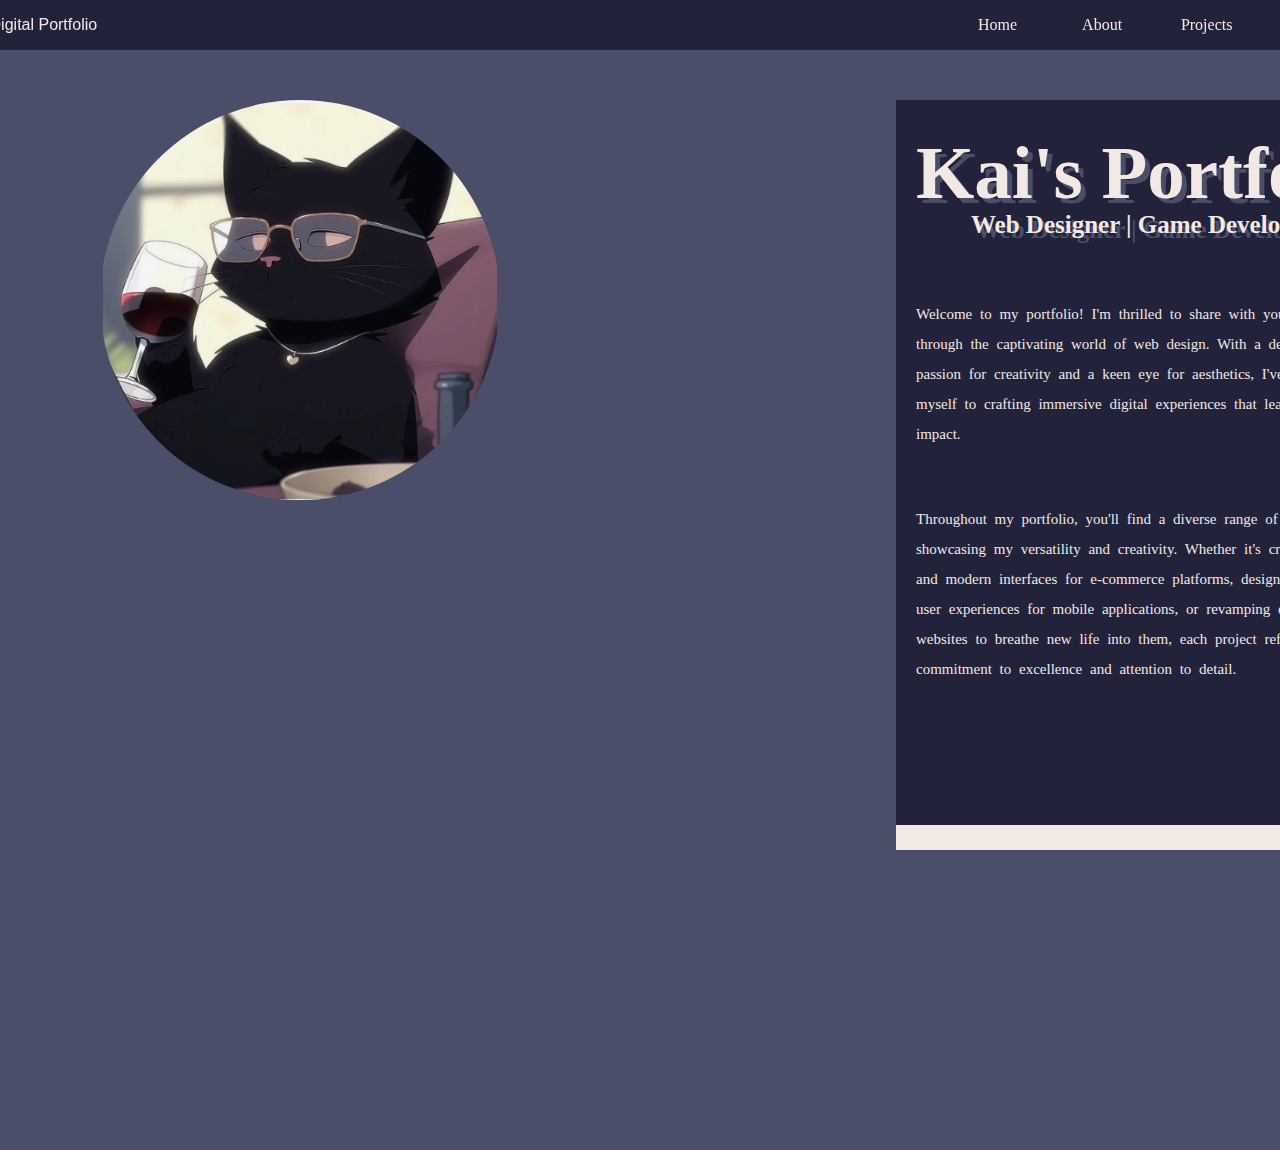
<file: index.html>
<!DOCTYPE html>
<html lang="en">
  <head>
    <link rel="shortcut icon" href="Images/WebsiteImage.ico" />
    <link rel="stylesheet" href="Style.css" />

    <meta charset="UTF-8" />
    <meta name="viewport" content="width=device-width, initial-scale=1.0" />
    <title>Home</title>
  </head>

  <body>
    <header>
      <div id="TopBar">
        <a href="Home.html" target="_self" class="TopBarObject">
          <p id="Home" class="TextType1">Home</p>
        </a>

        <a href="About.html" target="_self" class="TopBarObject">
          <p id="About" class="TextType1">About</p>
        </a>

        <a href="Projects.html" target="_self" class="TopBarObject">
          <p id="Projects" class="TextType1">Projects</p>
        </a>

        <a href="Contact.html" target="_self" class="TopBarObject">
          <p id="Contacts" class="TextType1">Contacts</p>
        </a>

        <div id="TitleSection" class="TextType2">Digital Portfolio</div>
      </div>
    </header>

    <div id="PortfolioImage">
      <img
        class="ContainerImage"
        style="border-radius: 1000px"
        src="Images/PortfolioImage.png"
        alt="PortfolioImage"
      />
    </div>

    <div id="BodyParagraphSection">
      <h1 class="LeaderText">Kai's Portfolio</h1>
      <h3 class="SubHeadingText">Web Designer | Game Developer</h3>
      <p id="BodyParagraphA" class="TextType1">
        Welcome to my portfolio! I'm thrilled to share with you my journey
        through the captivating world of web design. With a deep-rooted passion
        for creativity and a keen eye for aesthetics, I've dedicated myself to
        crafting immersive digital experiences that leave a lasting impact.
      </p>
      <p id="BodyParagraphA" class="TextType1">
        Throughout my portfolio, you'll find a diverse range of projects
        showcasing my versatility and creativity. Whether it's crafting sleek
        and modern interfaces for e-commerce platforms, designing engaging user
        experiences for mobile applications, or revamping existing websites to
        breathe new life into them, each project reflects my commitment to
        excellence and attention to detail.
      </p>

      <div class="AestheticFooter"></div>
    </div>
  </body>

  <script></script>
</html>
</file>
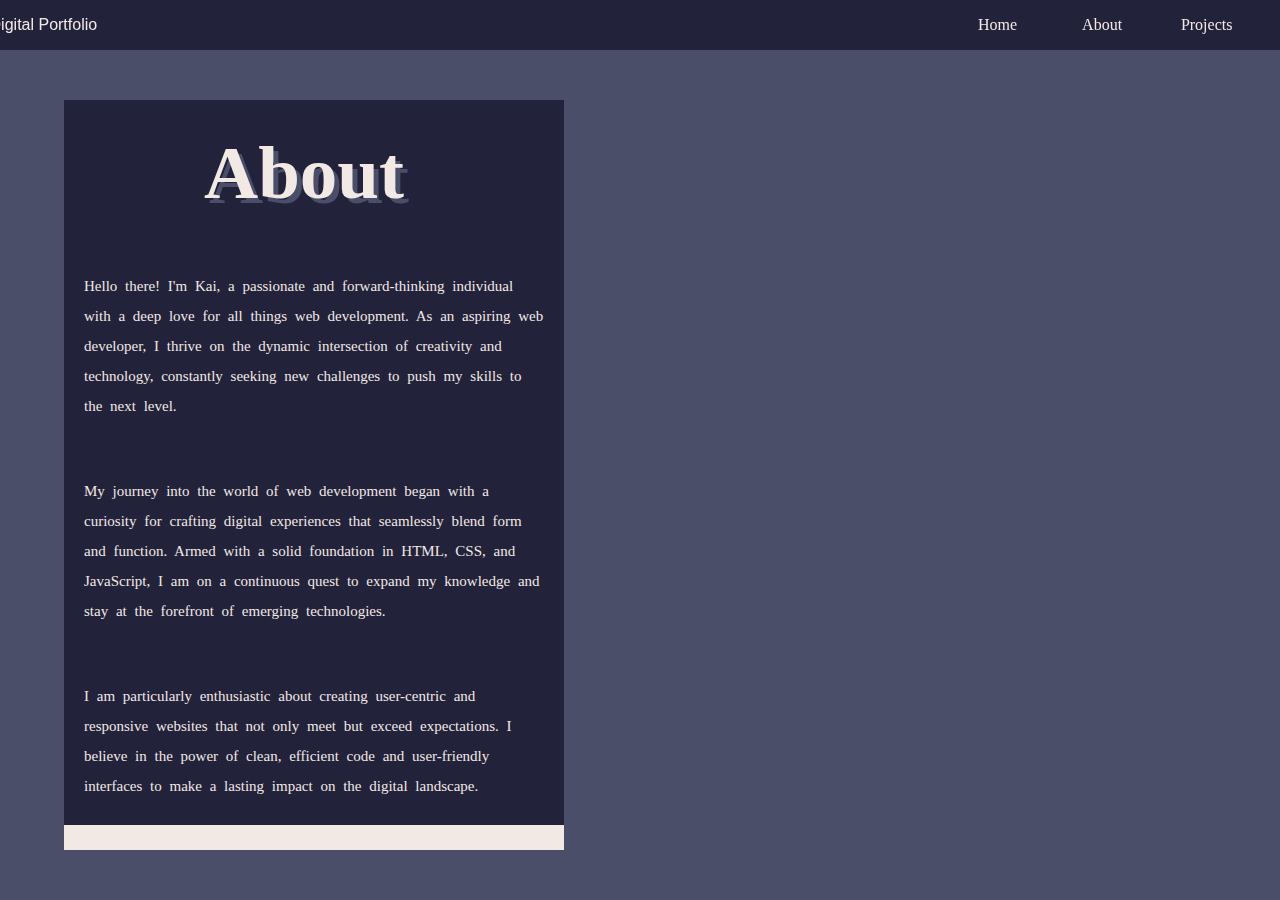
<file: About.html>
<!DOCTYPE html>


<html lang="en">
    <head>
        <link rel="shortcut icon" href="Images/WebsiteImage.ico">
        <link rel="stylesheet" href="Style.css">
    
        <meta charset="UTF-8">
        <meta name="viewport" content="width=device-width, initial-scale=1.0">
        <title>About</title>
    </head>
<body>
    <header>
        <div id="TopBar">


            <a href="Home.html" target="_self" class="TopBarObject">
                <p id="Home" class="TextType1">Home</p>
            </a>

            <a href="About.html" target="_self" class="TopBarObject">
                <p id="About" class="TextType1">About</p>
            </a>

            <a href="Projects.html" target="_self" class="TopBarObject">
                <p id="Projects" class="TextType1">Projects</p>
            </a>

            <a href="Contact.html" target="_self" class="TopBarObject">
                <p id="Contacts" class="TextType1">Contacts</p>
            </a>
            
            <div id="TitleSection" class="TextType2">Digital Portfolio

            </div>
           






        </div>
    </header>

    <div id="BodyParagraphSection2" class="Static">

        <h1 class="LeaderText" style="left: 140px;">About</h1>
        <p id="BodyParagraphA" class="TextType1">Hello there! I'm Kai, a passionate and forward-thinking individual with a deep love for all things web development. As an aspiring web developer, I thrive on the dynamic intersection of creativity and technology, constantly seeking new challenges to push my skills to the next level.</p>
        <p id="BodyParagraphA" class="TextType1">My journey into the world of web development began with a curiosity for crafting digital experiences that seamlessly blend form and function. Armed with a solid foundation in HTML, CSS, and JavaScript, I am on a continuous quest to expand my knowledge and stay at the forefront of emerging technologies.</p>
        <p id="BodyParagraphA" class="TextType1">I am particularly enthusiastic about creating user-centric and responsive websites that not only meet but exceed expectations. I believe in the power of clean, efficient code and user-friendly interfaces to make a lasting impact on the digital landscape.

        </p>
    
        <div class="AestheticFooter"></div>
    </div>

</body>
</html>
</file>
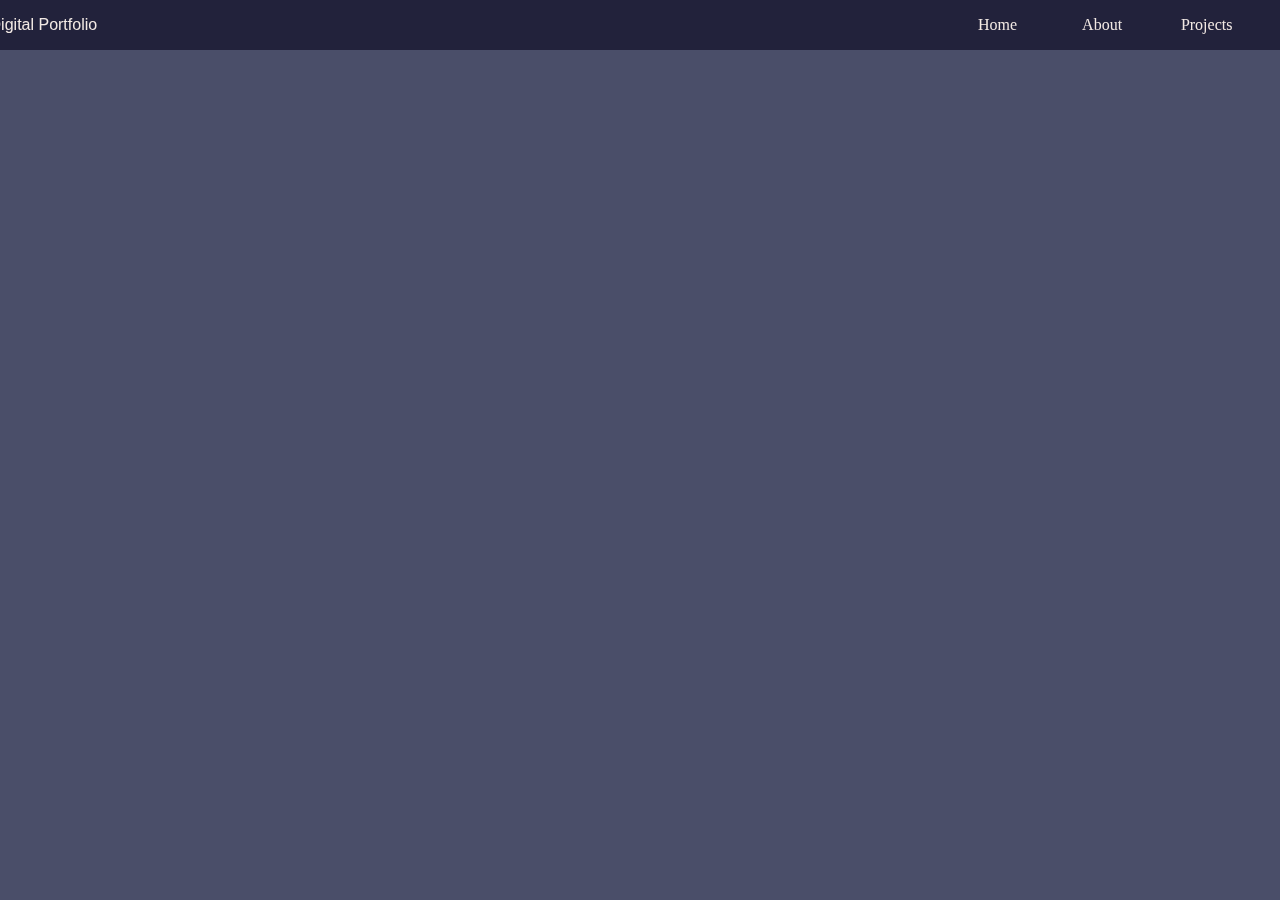
<file: Contact.html>
<!DOCTYPE html>


<html lang="en">
    <head>
        <link rel="shortcut icon" href="Images/WebsiteImage.ico">
        <link rel="stylesheet" href="Style.css">
    
        <meta charset="UTF-8">
        <meta name="viewport" content="width=device-width, initial-scale=1.0">
        <title>Contacts</title>
    </head>
<body>
    <header>
        <div id="TopBar">


            <a href="Home.html" target="_self" class="TopBarObject">
                <p id="Home" class="TextType1">Home</p>
            </a>

            <a href="About.html" target="_self" class="TopBarObject">
                <p id="About" class="TextType1">About</p>
            </a>

            <a href="Projects.html" target="_self" class="TopBarObject">
                <p id="Projects" class="TextType1">Projects</p>
            </a>

            <a href="Contact.html" target="_self" class="TopBarObject">
                <p id="Contacts" class="TextType1">Contacts</p>
            </a>
            
            <div id="TitleSection" class="TextType2">Digital Portfolio

            </div>
           






        </div>
    </header>



</body>
</html>
</file>
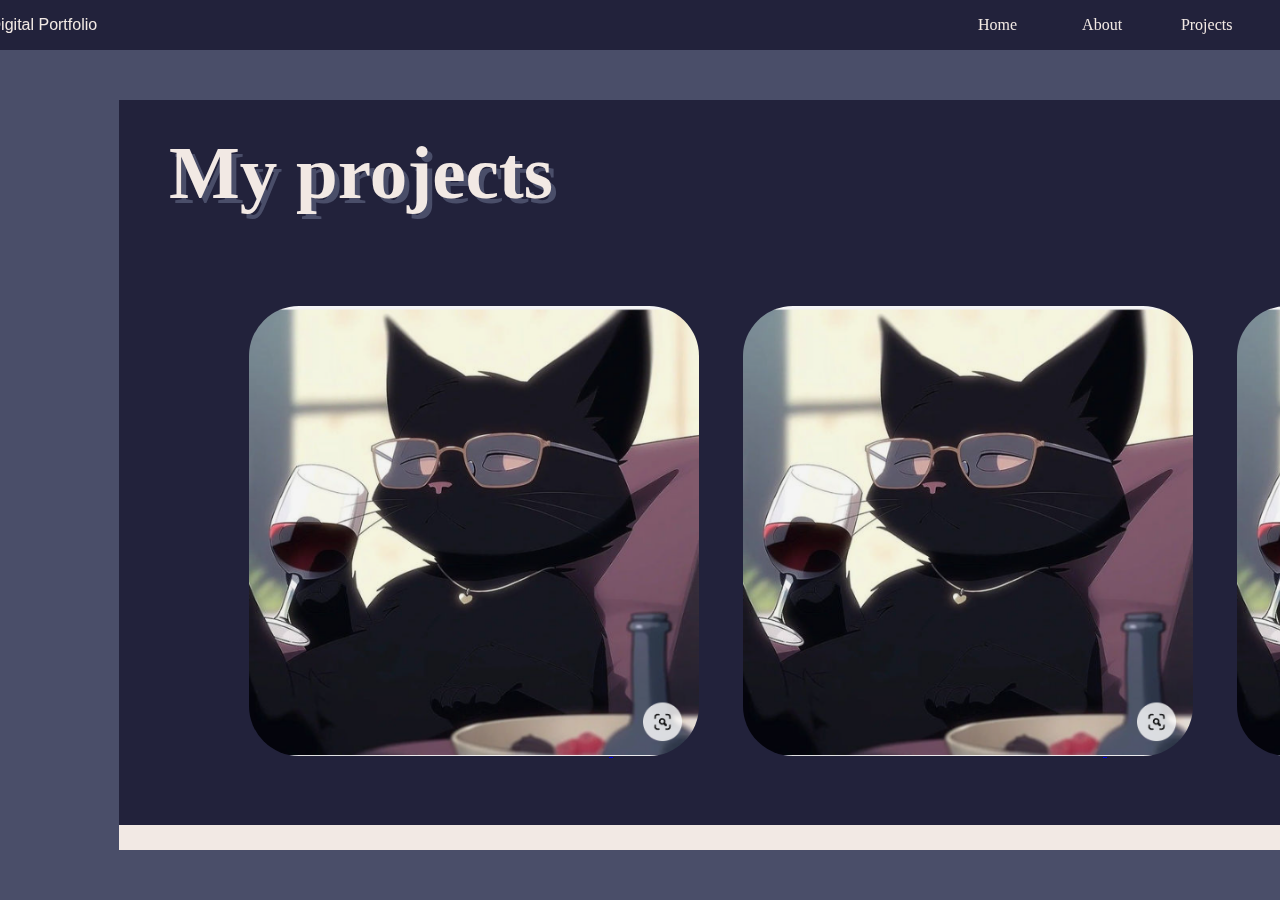
<file: Projects.html>
<!DOCTYPE html>


<html lang="en">
    <head>
        <link rel="shortcut icon" href="Images/WebsiteImage.ico">
        <link rel="stylesheet" href="Style.css">
    
        <meta charset="UTF-8">
        <meta name="viewport" content="width=device-width, initial-scale=1.0">
        <title>Projects</title>
    </head>
<body>
    <header>
        <div id="TopBar">


            <a href="Home.html" target="_self" class="TopBarObject">
                <p id="Home" class="TextType1">Home</p>
            </a>

            <a href="About.html" target="_self" class="TopBarObject">
                <p id="About" class="TextType1">About</p>
            </a>

            <a href="Projects.html" target="_self" class="TopBarObject">
                <p id="Projects" class="TextType1">Projects</p>
            </a>

            <a href="Contact.html" target="_self" class="TopBarObject">
                <p id="Contacts" class="TextType1">Contacts</p>
            </a>
            
            <div id="TitleSection" class="TextType2">Digital Portfolio

            </div>
           






        </div>
    </header>


<div class="Static">

    <div id="BodyParagraphSection3" class="Static">
        <h1 class="LeaderText" style="left: 50px;">My projects</h1>
      
    
        <div id="ProjectSection">


            <a href="https://google.com">
            <div id="Project1" class="Projects">
                <img src="Images/PortfolioImage.png" alt="Image!!" style="height: 100%; width: 100%; border-radius: 50px;">
            </div>
            </a>


            <a href="https://youtube.com">
            <div id="Project2" class="Projects">
                <img src="Images/PortfolioImage.png" alt="Image!!" style="height: 100%; width: 100%; border-radius: 50px;">
            </div>
            </a>


            <a href="https://reddit.com">
            <div id="Project3" class="Projects">
                <img src="Images/PortfolioImage.png" alt="Image!!" style="height: 100%; width: 100%; border-radius: 50px;">
            </div>
            </a>
        </div>



        <div class="AestheticFooter"></div>
    </div>



</div>




</body>
</html>
</file>
<file: Style.css>
/* COLORS PALETTE

Darkest
    22223b - Navy blue
    4a4e69
    9a8c98 - Soft brown
    c9ada7
    f2e9e4 - Cream
Lightest
*/



Color Palette{
    color:#22223b; 
    color:#4a4e69;
    color:#9a8c98;
    color:#c9ada7;
    color:#f2e9e4;
}

body{
    background-color: #4a4e69;
    margin: 0;
    height: 100%;
    overflow:hidden;
}

#TopBar{
    height: 50px;
    width: 100%;
    background-color: #22223b;
    position: fixed;
    z-index: 100;
}

.TopBarObject{
    display: inline-block;
    width: 75px;
    margin-left: 2%;
    text-align: center;
    text-decoration: none;
    position: relative;
    left: 73%;
    
    :hover{
        color: #c9ada7;
    }
}

.ContainerImage{
    height: 100%;
    width: 100%;
    object-fit: contain;
}

#PortfolioImage{
    width: 400px;
    height: 400px;
    position: relative;
    top: 100px;
    left: 100px;
}

#TitleSection{
    display: inline-block;
    text-align: center;
    width: 150px;
    position: relative;
    right: 450px;
}

#BodyParagraphSection{
    width: 500px;
    height: 750px;
    background: #22223b;
position: relative;
left: 70%;
bottom: 300px;
display: inline-block;
}

#ProjectSection{
height: 500px;
width: 100%;

position: relative;
top: 100px;
}

.Projects{
    display: inline-block;
    position: relative;
    left: 110px;

    margin: 20px;
    width: 450px;
    height: 450px;
}

#BodyParagraphSection2{
    width: 500px;
    height: 750px;
    background: #22223b;
position: relative;
left: 5%;
top: 100px;
display: inline-block;
}

#BodyParagraphSection3{
    width: 1700px;
    height: 750px;
    background: #22223b;
position: relative;
left: 7%;
top: 100px;
display: inline-block;
}

#BodyParagraphA{
    font-size: 15px;
    line-height: 2;
    word-spacing: 4px;

    padding: 20px;
    position: relative;
    top: 50px;
}

.AestheticFooter{
    background: #f2e9e4;
    width: 100%;
    height: 25px;

    position: absolute;
    bottom: 0;
}

.LeaderText{
    font-size: 75px;
    text-align: center;
    display: inline;
    color: #f2e9e4;
    font-family: 'Times New Roman', Times, serif;
    text-shadow: 5px 5px #4a4e69;

    
    position: relative;
    left: 20px;
    top: 30px;
}

.Static{
position: absolute;
}

.SubHeadingText{
    font-size: 25px;
    text-align: center;
    display: inline;
    color: #f2e9e4;
    font-family: 'Times New Roman', Times, serif;
    text-shadow: 5px 5px #4a4e69;

    position: relative;
    top: 25px;
    left: 15%;
}

.TextType1{
    color: #f2e9e4;
    font-family: 'Times New Roman', Times, serif;
}

.TextType2{
    color: #f2e9e4;
    font-family: 'Franklin Gothic Medium', 'Arial Narrow', Arial, sans-serif;
}






::-webkit-scrollbar{
    width: 7px;

}

::-webkit-scrollbar-track{
    background: #22223b;
    
}

::-webkit-scrollbar-thumb{
    background: #f2e9e4;
}

::-webkit-scrollbar-thumb:hover{
    background: #9c9688;
}
</file>
